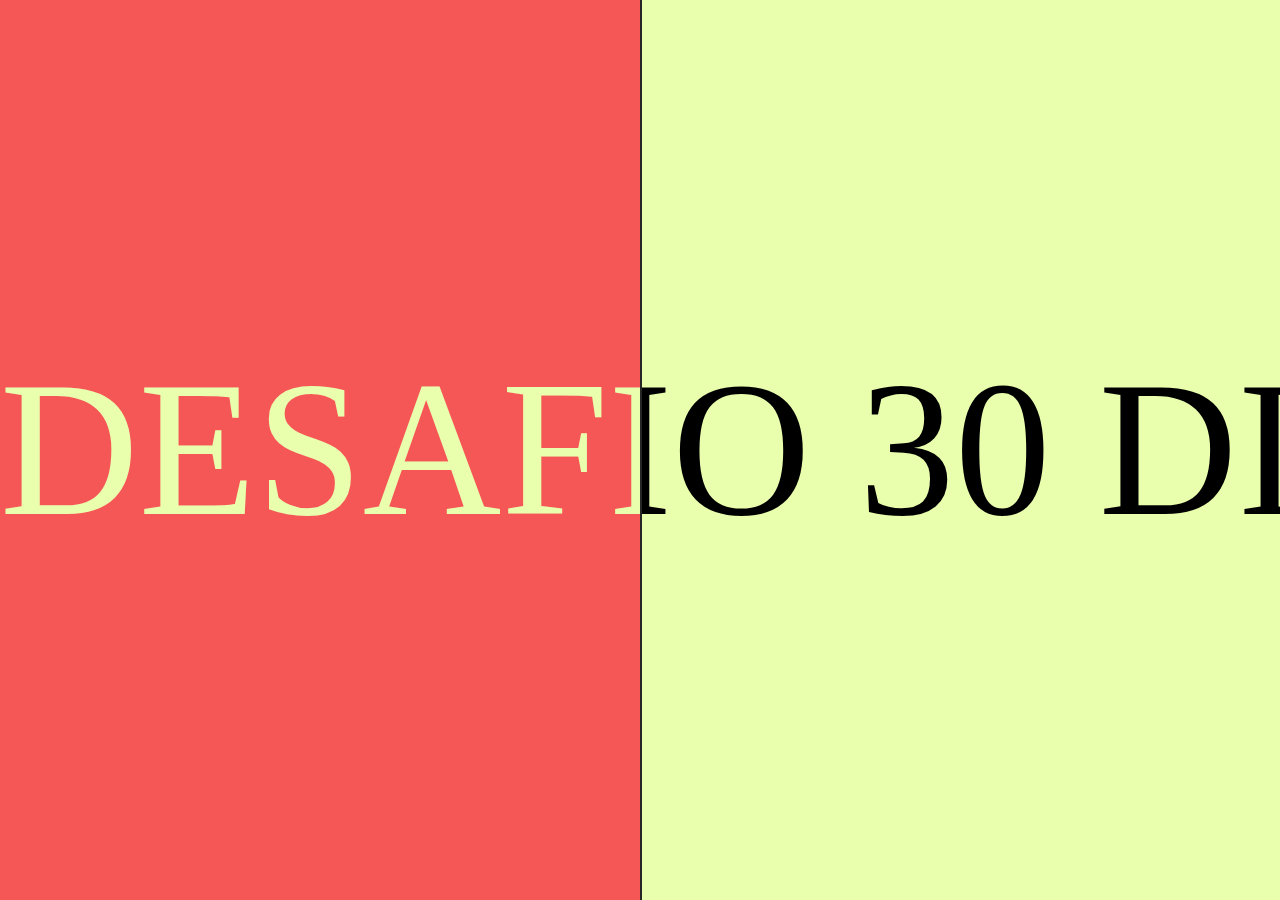
<file: Desafios/dia 03/exercicio03/index.html>
<!DOCTYPE html>
<html lang="en">
<head>
    <meta charset="UTF-8">
    <meta http-equiv="X-UA-Compatible" content="IE=edge">
    <meta name="viewport" content="width=device-width, initial-scale=1.0">
    <title>Document</title>
    <link rel="stylesheet" href="style.css">
</head>
<body>
    <section>
         <span class="mensagem">
            <span>DESAFIO</span>
            <span>30</span>
            <span>DIAS</span>
            <span>CSS</span>
            <span>-</span>
            <span>DESAFIO</span>
            <span>30</span>
            <span>DIAS</span>
            <span>CSS</span>
        </span>    
        
        <div class="caixa">
        <span class="mensagem">    
            <span>DESAFIO</span>
            <span>30</span>
            <span>DIAS</span>
            <span>CSS</span>
            <span>-</span>
            <span>DESAFIO</span>
            <span>30</span>
            <span>DIAS</span>
            <span>CSS</span>
        </span>
        </div>

    </section>
    
</body>
</html>
</file>
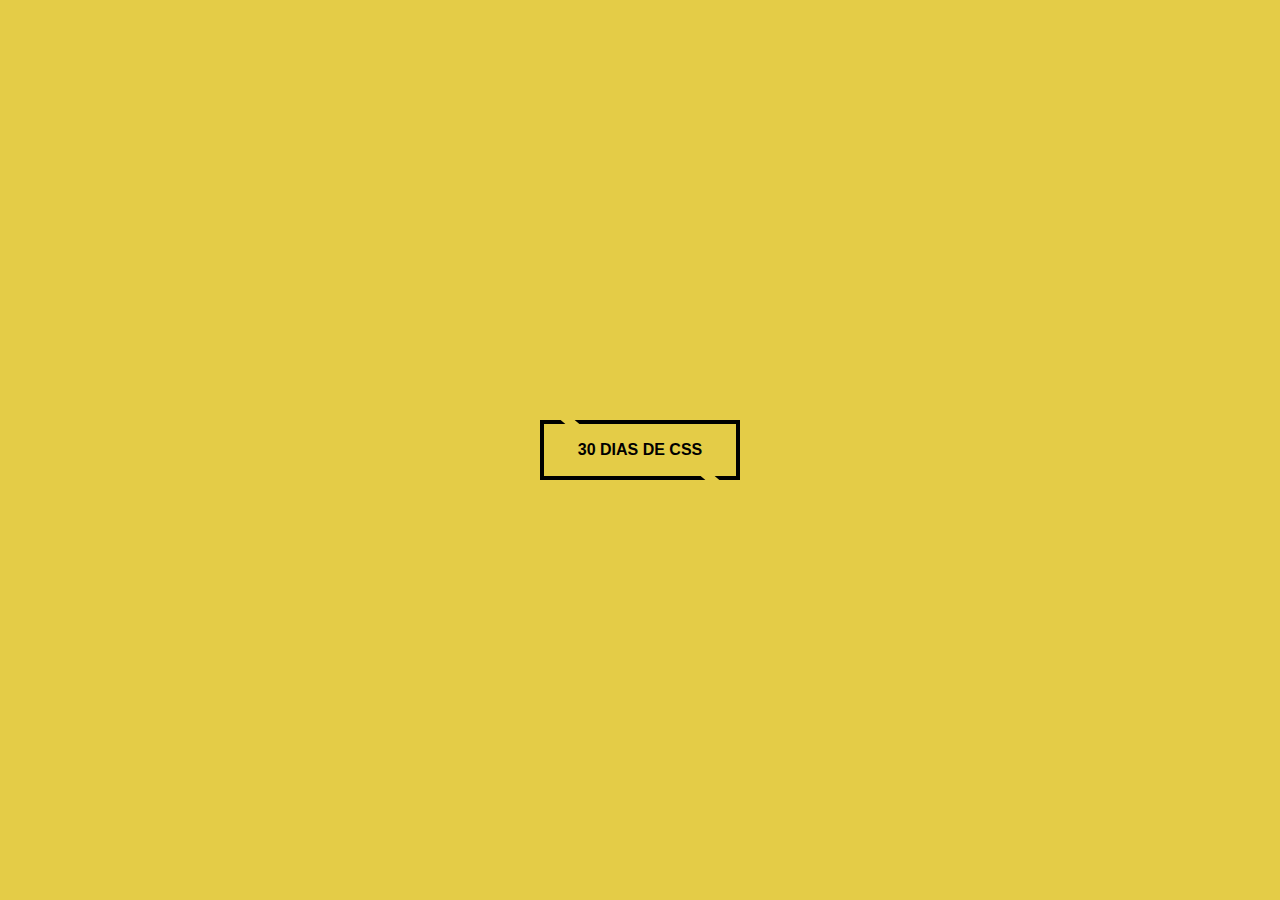
<file: Desafios/dia 04/exercicio04/index.html>
<!DOCTYPE html>
<html lang="en">
<head>
    <meta charset="UTF-8">
    <meta http-equiv="X-UA-Compatible" content="IE=edge">
    <meta name="viewport" content="width=device-width, initial-scale=1.0">
    <title>Document</title>
    <link rel="stylesheet" href="style.css">
</head>
<body>
    <button class="btn">30 DIAS DE CSS</button>
</body>
</html>
</file>
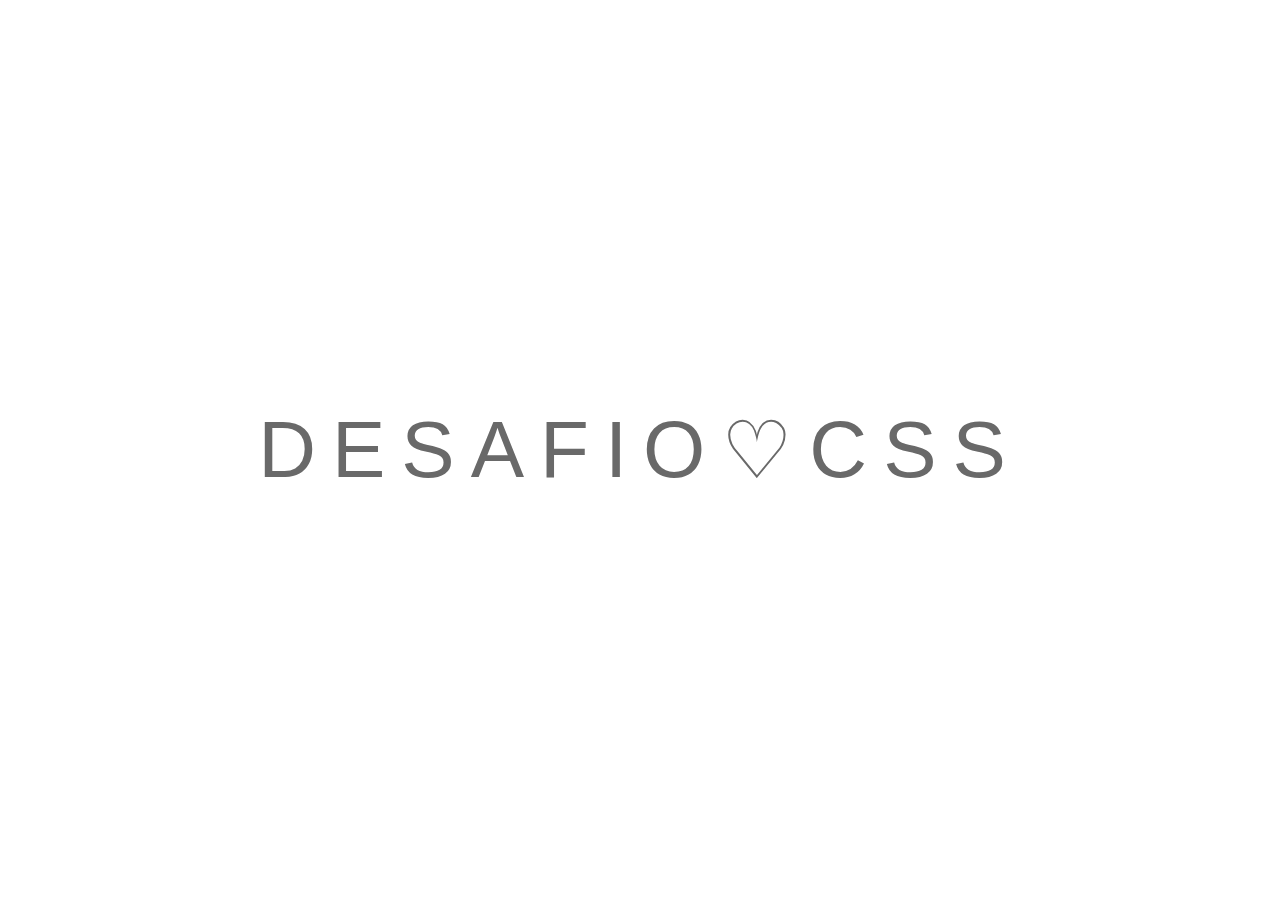
<file: Desafios/dia 06/exercicio06/index.html>
<!DOCTYPE html>
<html lang="en">
<head>
    <meta charset="UTF-8">
    <meta http-equiv="X-UA-Compatible" content="IE=edge">
    <meta name="viewport" content="width=device-width, initial-scale=1.0">
    <title>CSS animation</title>
    <link rel="stylesheet" href="exercicio06.css">
</head>
<body>
    <div class="container">
       
        <ul class="lista">
            <li>D</li>
            <li>E</li>
            <li>S</li>
            <li>A</li>
            <li>F</li>
            <li>I</li>
            <li>O</li>
            <li>♡</li>
            <li class="diferente">C</li>
            <li class="diferente">S</li>
            <li class="diferente">S</li>
        </ul>
   </div>


</body>
</html>
</file>
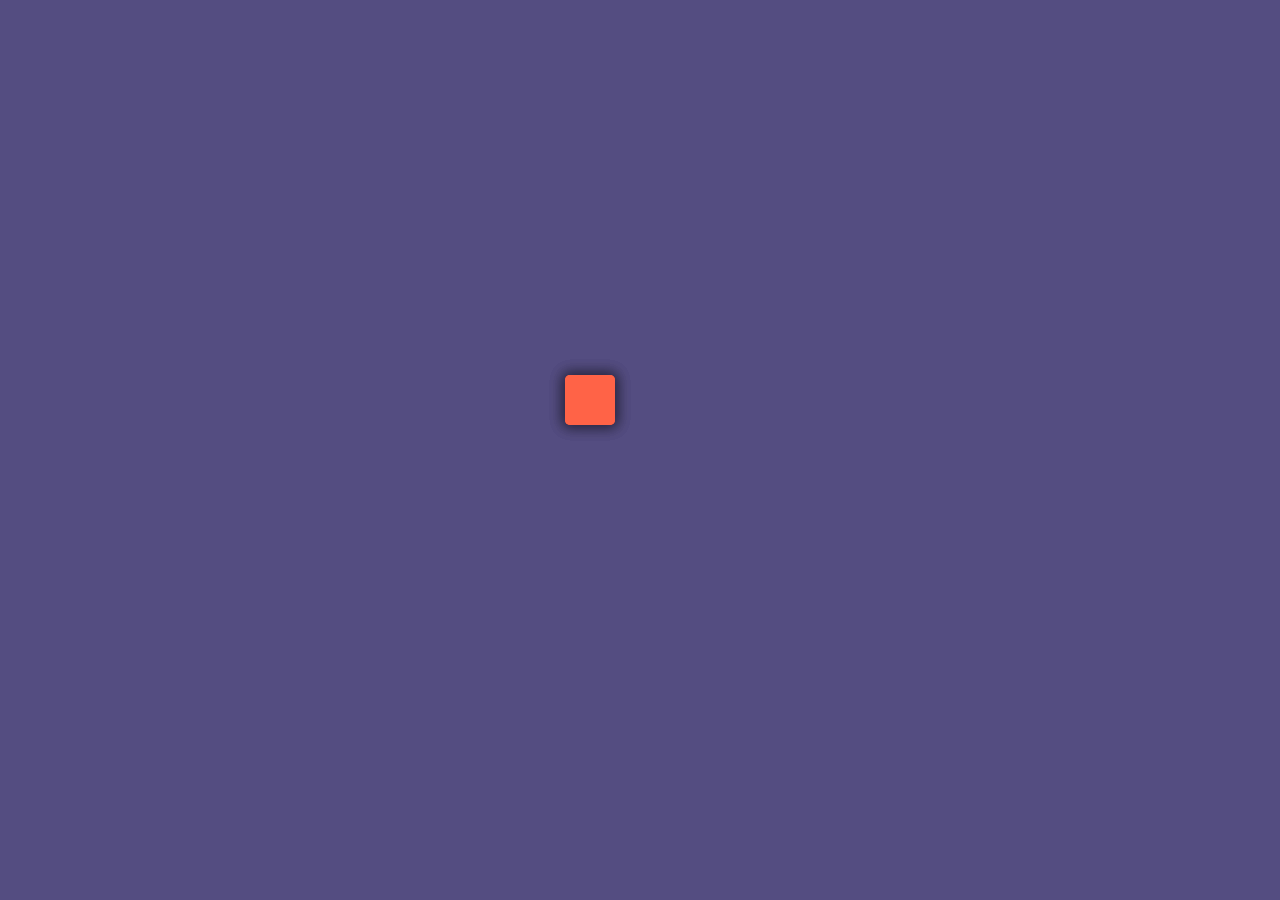
<file: Desafios/Dia 07/exericio07/index.html>
<!DOCTYPE html>
<html lang="en">
<head>
    <meta charset="UTF-8">
    <meta http-equiv="X-UA-Compatible" content="IE=edge">
    <meta name="viewport" content="width=device-width, initial-scale=1.0">
    <title>Document</title>
    <link rel="stylesheet" href="exercicio07.css">
</head>
<body>
    <div class="container">
        <span></span>
        <span></span>
        <span></span>  
    </div>
</body>
</html>
</file>
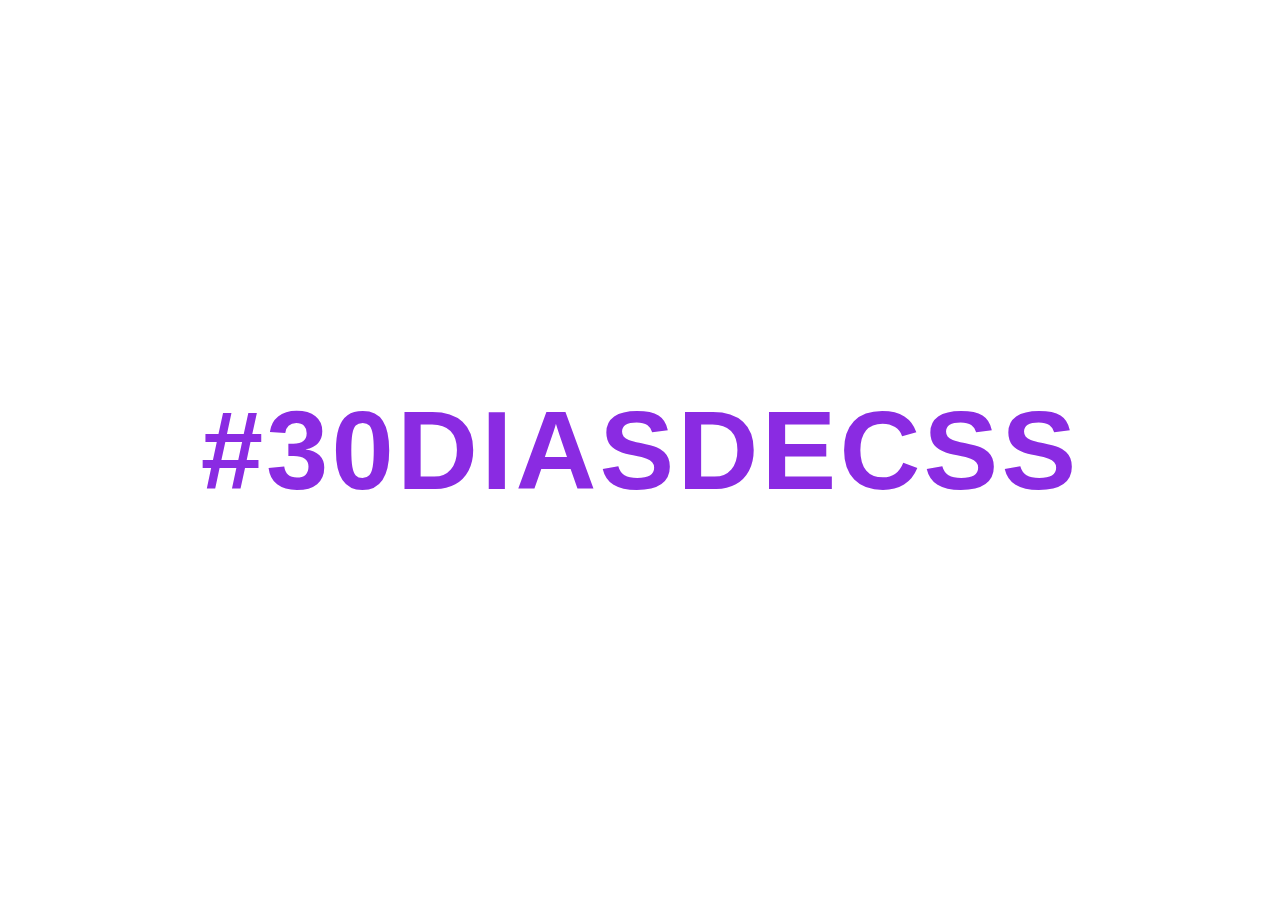
<file: Desafios/dia 12/exercicio12/index.html>
<!DOCTYPE html>
<html lang="en">
<head>
    <meta charset="UTF-8">
    <meta http-equiv="X-UA-Compatible" content="IE=edge">
    <meta name="viewport" content="width=device-width, initial-scale=1.0">
    <link rel="stylesheet" href="style.css">
    <title>exercicio 12</title>
</head>
<body>
    <h1>#30diasdecss</h1>
</body>
</html>
</file>
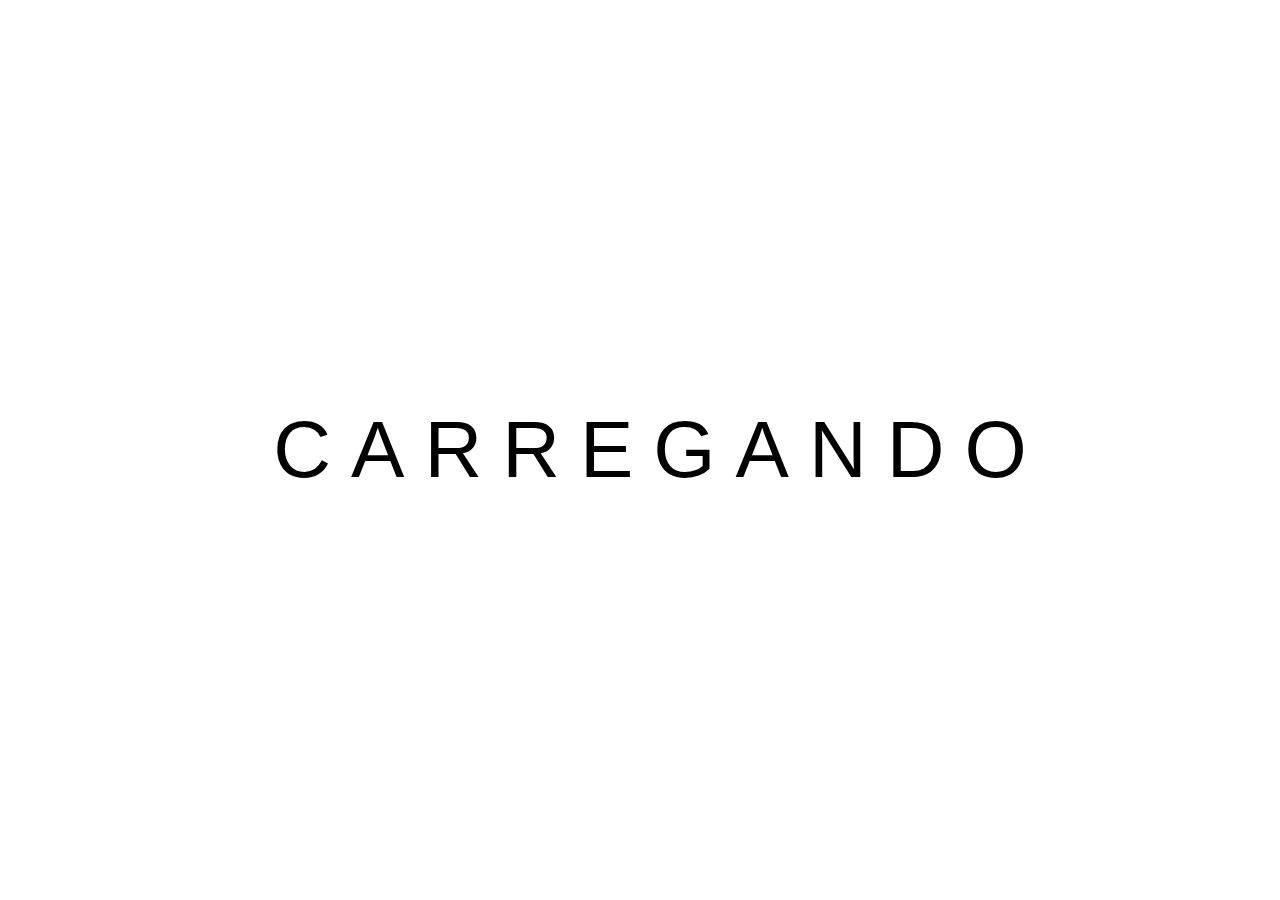
<file: Desafios/dia 13/exercicio13/index.html>
<!DOCTYPE html>
<html lang="en">
<head>
  <meta charset="UTF-8">
  <meta http-equiv="X-UA-Compatible" content="IE=edge">
  <meta name="viewport" content="width=device-width, initial-scale=1.0">
  <title>exercicio 13</title>
  <link rel="stylesheet" href="style.css">
</head>
<body>
    <ul>
      <li>C</li>
      <li>A</li>
      <li>R</li>
      <li>R</li>
      <li>E</li>
      <li>G</li>
      <li>A</li>
      <li>N</li>
      <li>D</li>
      <li>o</li>
    </ul>
</body>
</html>
</file>
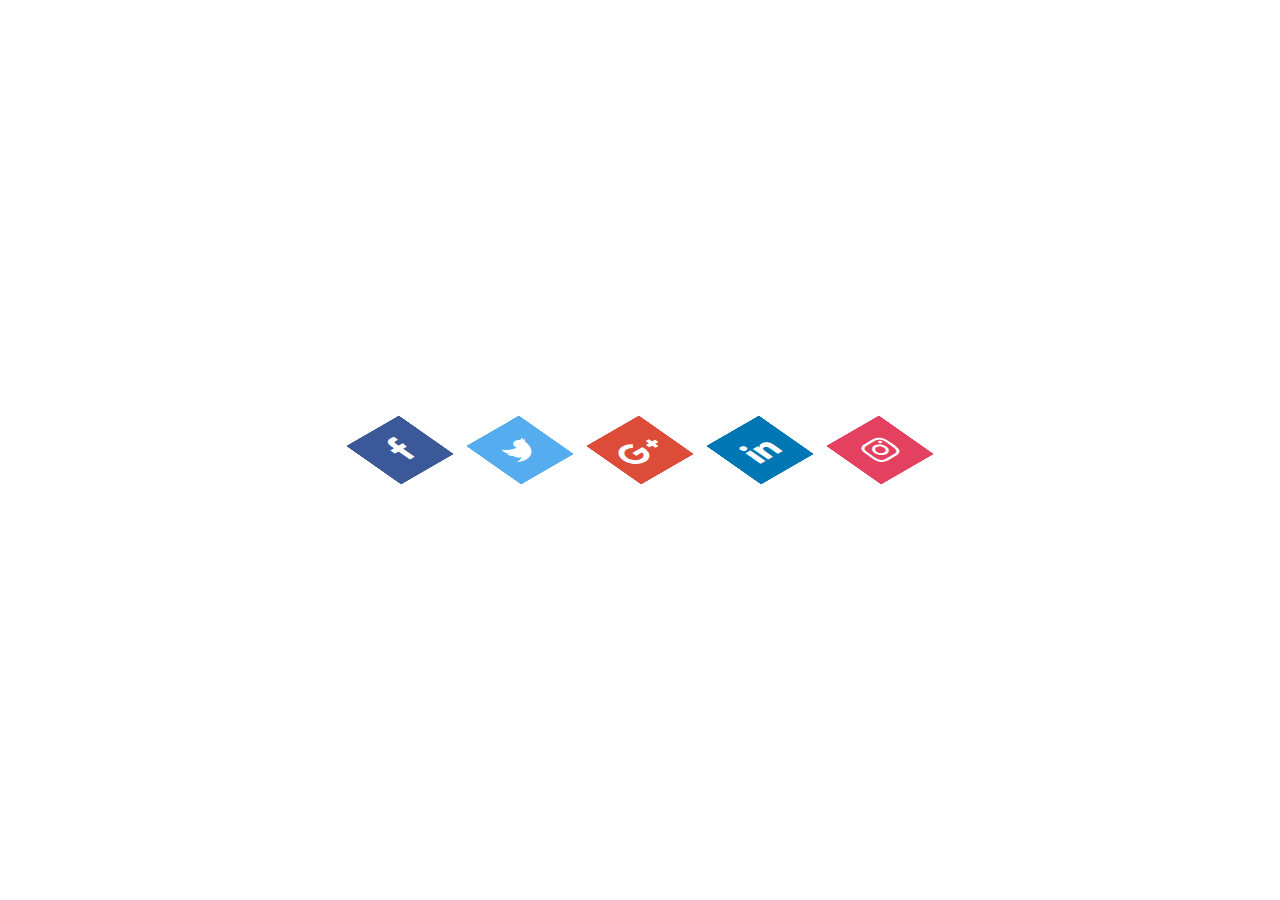
<file: Desafios/dia 01/exercicio01/exercicio01.html>
<!DOCTYPE html>
<html lang="pt-br">
<head>
    <meta charset="UTF-8">
    <meta http-equiv="X-UA-Compatible" content="IE=edge">
    <meta name="viewport" content="width=device-width, initial-scale=1.0">
    <title>Exercicio 01</title>
    <link rel="stylesheet" href="exercicio01.css">
    <link rel="stylesheet" href="https://stackpath.bootstrapcdn.com/font-awesome/4.7.0/css/font-awesome.min.css" integrity="sha384-wvfXpqpZZVQGK6TAh5PVlGOfQNHSoD2xbE+QkPxCAFlNEevoEH3Sl0sibVcOQVnN" crossorigin="anonymous">
</head>
<body>
    <ul>
        <li>
            <span></span>
            <span></span>
            <span></span>
            <span></span>
            <span class="fa fa-facebook" aria-hidden="true"></span>
        </li>
        <li>
            <a href="#">
                <span></span>
                <span></span>
                <span></span>
                <span></span>
                <span class="fa fa-twitter" aria-hidden="true"></span>
            </a>
        </li>
        <li>
            <a href="#">
                <span></span>
                <span></span>
                <span></span>
                <span></span>
                <span class="fa fa-google-plus" aria-hidden="true"></span>
            </a>
        </li>
        <li>
            <a href="#">
                <span></span>
                <span></span>
                <span></span>
                <span></span>
                <span class="fa fa-linkedin" aria-hidden="true"></span>
            </a>
        </li>
        <li>
            <a href="#">
                <span></span>
                <span></span>
                <span></span>
                <span></span>
                <span class="fa fa-instagram" aria-hidden="true"></span>
            </a>
        </li>



    </ul>
    
</body>
</html>
</file>
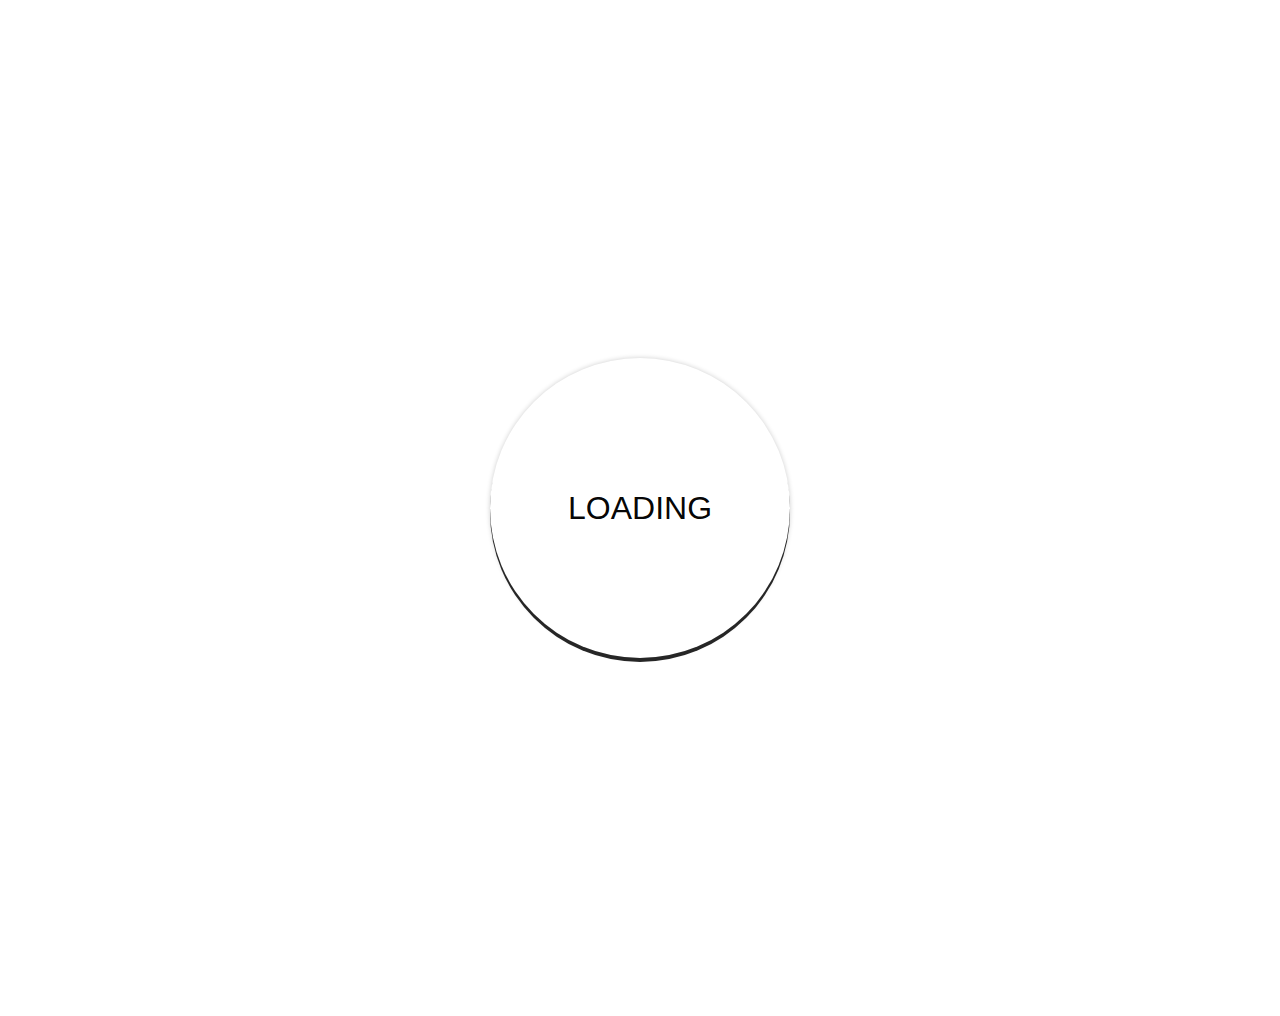
<file: Desafios/dia 02/exercicio02/exercicio02.html>
<!DOCTYPE html>
<html lang="en">
<head>
    <meta charset="UTF-8">
    <meta http-equiv="X-UA-Compatible" content="IE=edge">
    <meta name="viewport" content="width=device-width, initial-scale=1.0">
    <title>Document</title>
    <link rel="stylesheet" href="exercicio02.css">
</head>
<body>
    <div class="container"> 
        <div class="text">LOADING</div>
        <div class="ring"></div>
    </div>
</body>
</html>
</file>
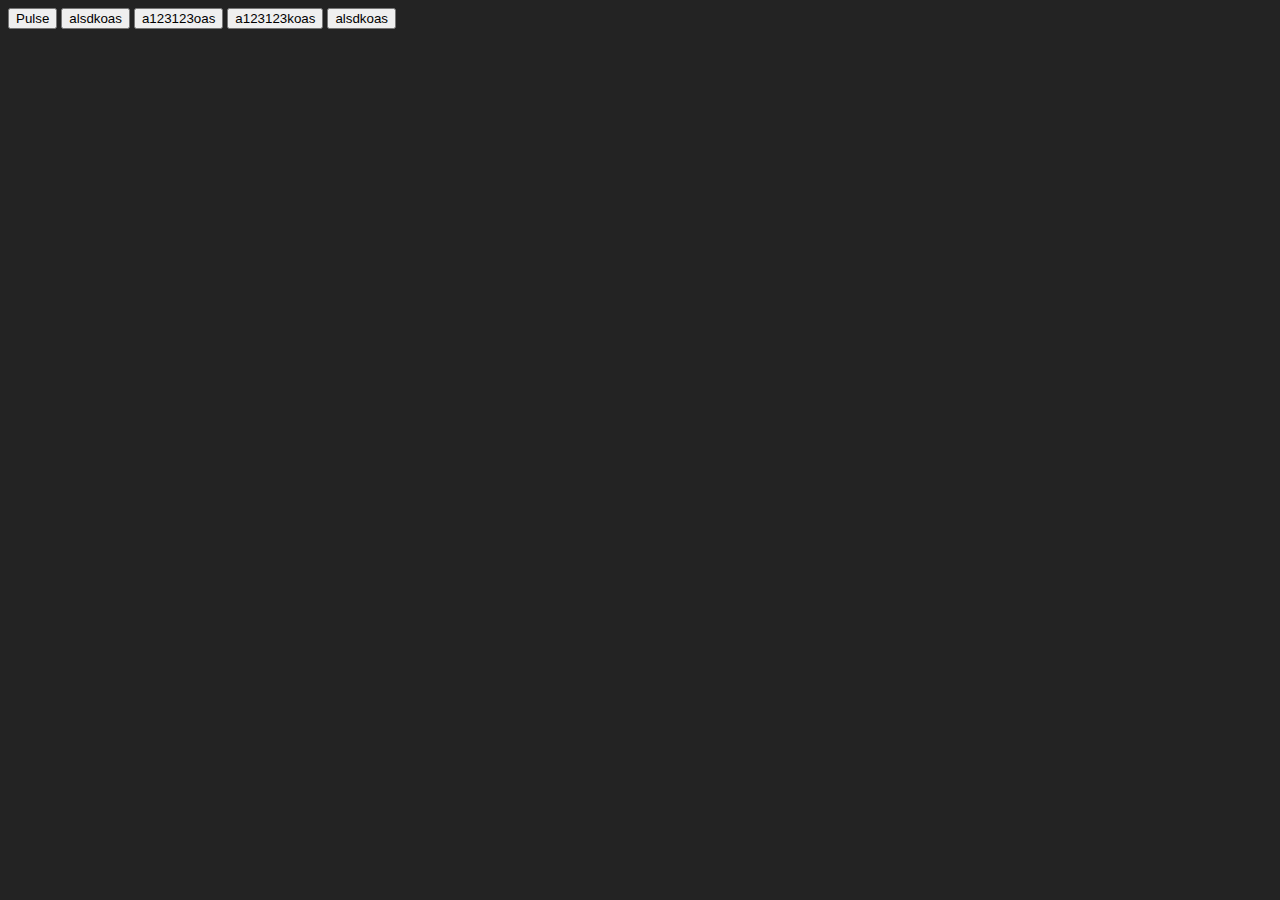
<file: Desafios/dia 05/exercicio05/exercicio.html>
<!DOCTYPE html>
<html lang="en">
<head>
    <meta charset="UTF-8">
    <meta http-equiv="X-UA-Compatible" content="IE=edge">
    <meta name="viewport" content="width=device-width, initial-scale=1.0">
    <title>Exercicio 05</title>
    <link rel="stylesheet" href="style.css">
</head>
<body>
    <div class="container">
        <button id="btn">Pulse</button>
        <button >alsdkoas</button>
        <button >a123123oas</button>
        <button >a123123koas</button>
        <button >alsdkoas</button>

    </div>
    

<script src="script.js"></script>    
</body>
</html>
</file>
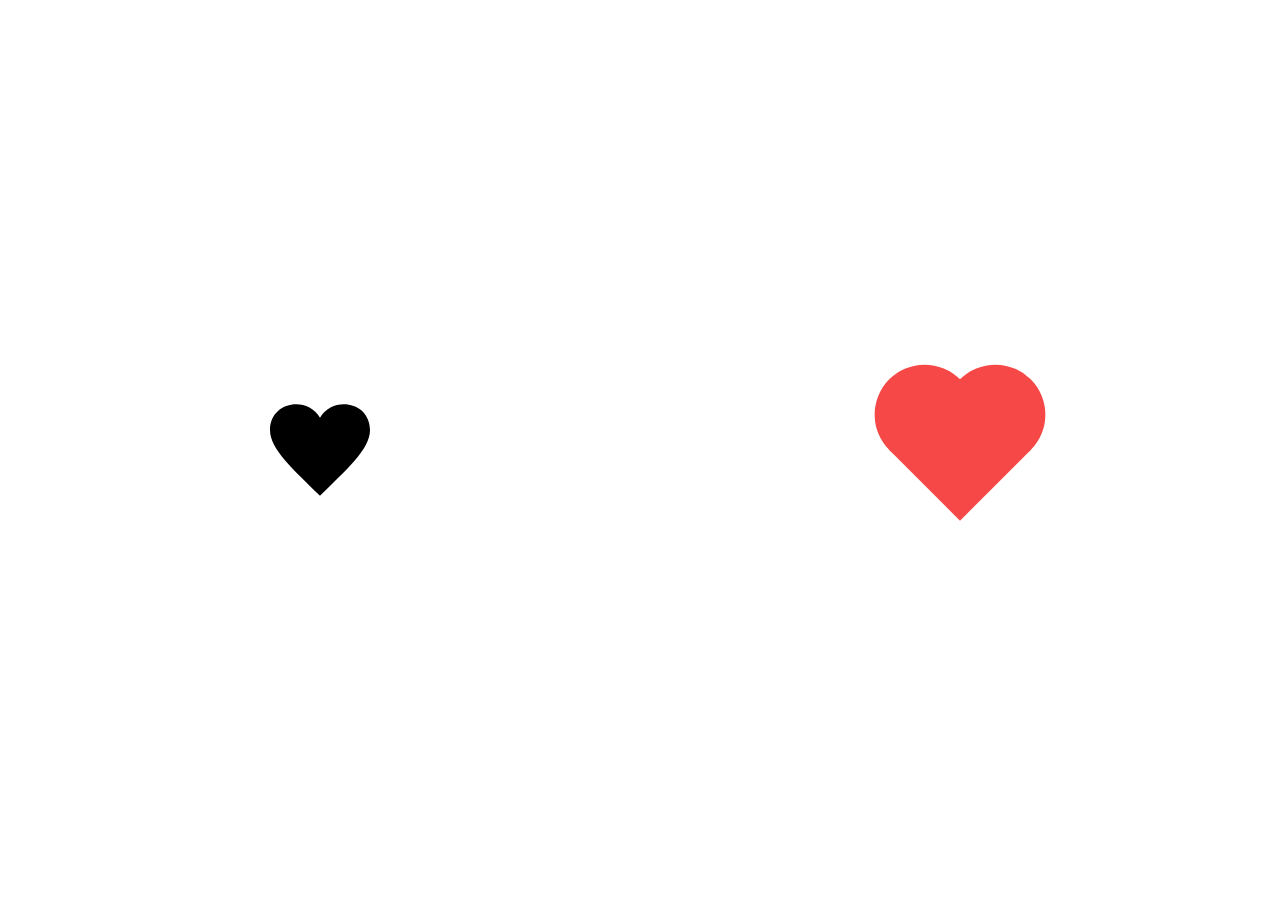
<file: Desafios/dia 08/exercicio08/exercicio8.html>
<!DOCTYPE html>
<html lang="en">
<head>
    <meta charset="UTF-8">
    <meta http-equiv="X-UA-Compatible" content="IE=edge">
    <meta name="viewport" content="width=device-width, initial-scale=1.0">
    <title>Exercicio 08</title>
    <link rel="stylesheet" href="style.css">
    
</head>
<body>
    <svg class='heart' xmlns="http://www.w3.org/2000/svg" width="100" height="100" viewBox="0 0 24 24"><path d="M12 4.248c-3.148-5.402-12-3.825-12 2.944 0 4.661 5.571 9.427 12 15.808 6.43-6.381 12-11.147 12-15.808 0-6.792-8.875-8.306-12-2.944z"/></svg>
    <div class="coracao"></div>
    
</body>
</html>
</file>
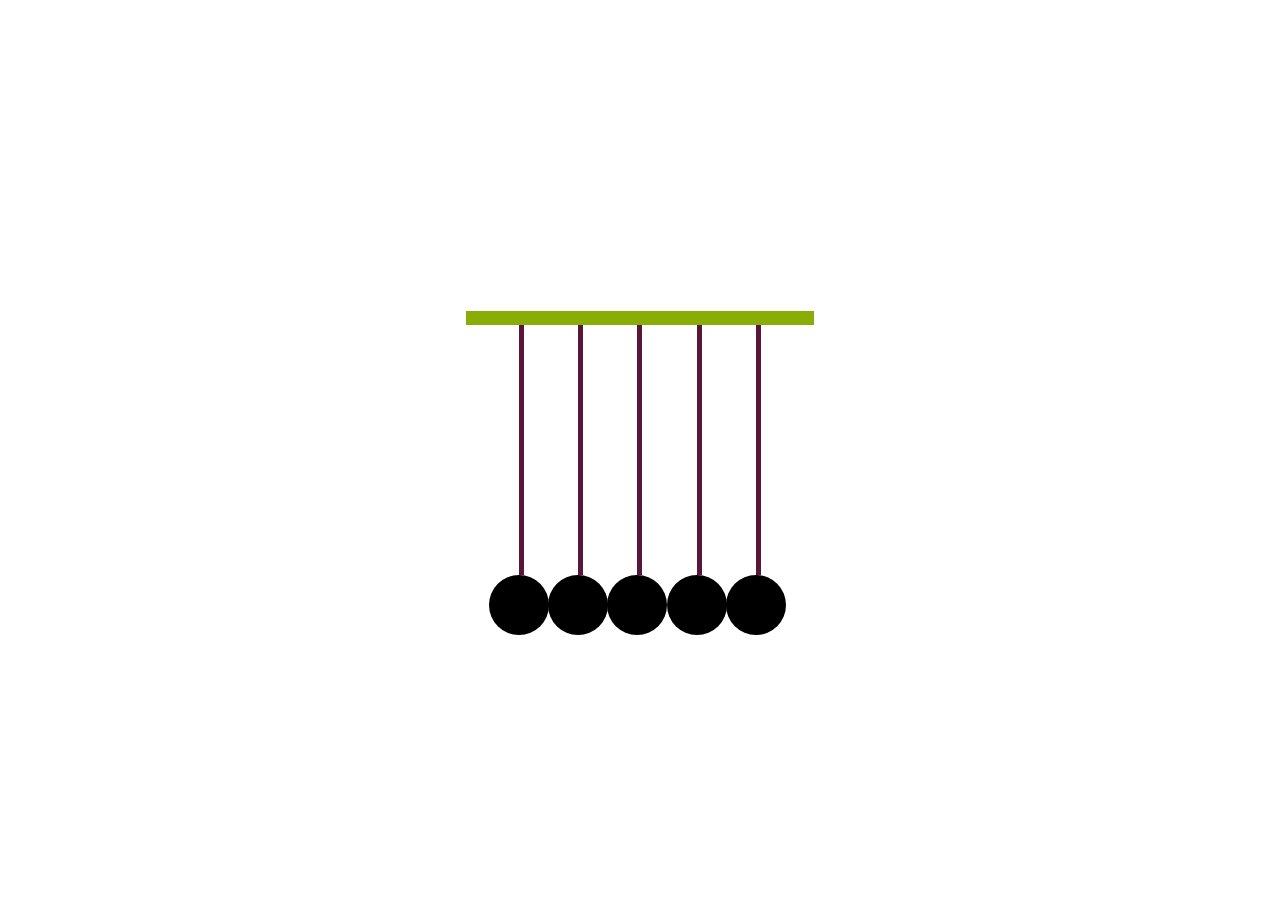
<file: Desafios/dia 09/exercicio09/exercicio09.html>
<!DOCTYPE html>
<html lang="en">
<head>
    <meta charset="UTF-8">
    <meta http-equiv="X-UA-Compatible" content="IE=edge">
    <meta name="viewport" content="width=device-width, initial-scale=1.0">
    <title>exercicio 09</title>
    <link rel="stylesheet" href="style.css">
</head>
<body>
    <div class="container">
        <ul class="lista">
            <li></li>
            <li></li>
            <li></li>
            <li></li>
            <li></li>
        </ul>
    </div>
</body>
</html>
</file>
<file: Desafios/dia 03/exercicio03/style.css>
body
{
    margin: 0;
    padding: 0;
}
section
{
    width: 100%;
    height: 100%;
    background: #eaffae;
    box-sizing: border-box;
    overflow: hidden;
    position: absolute;

}
.caixa {
    overflow: hidden;
    position: absolute;
    width: 50%;
    height: 100%;
    background-color: #f55757;
    color: #eaffae;
    left: 0 ;
    top: 0;
    border-right: 2px solid #262626;
}

.mensagem {
    position: absolute;
    top: 50%;
    transform:translateY(-50%);
    white-space: nowrap;
    font-size: 12em;
    line-height: 220px;
    overflow: hidden;
    font-family: "arial black";
    animation: animate 20s linear infinite;
}

@keyframes animate
{
    0%
    {
        transform: translate(0, -50%);
    }
    100%
    {
        transform: translate(-50%, -50%);
    }
}
</file>
<file: Desafios/dia 04/exercicio04/style.css>
* 
{
    margin: 0;
    padding: 0;
    font-family: "montserrat", sans-serif;
}

body 
{
    background: #e4cc47;
    height: 100vh;
    display: flex;
    align-items: center;
    justify-content: center;
}

.btn {
    width: 200px;
    height: 60px;
    background: none;
    border: 4px solid;
    color: rgb(0, 0, 0);
    font-size: 16px;
    font-weight: 700;
    cursor: pointer;
    position: relative;
}

.btn::before, .btn::after {
    content: '';
    position: absolute;
    width: 14px;
    height: 4px;
    background: #e4cc47;
    transform: skewX(50deg);
    transition: .4s linear;
}

.btn::before{
    top: -4px;
    left: 10%;
}
.btn::after
{
    bottom: -4px;
    right: 10%;
}
.btn:hover::before {
    left:80%;
}
.btn:hover::after {
    right: 80%;
}
</file>
<file: Desafios/dia 06/exercicio06/exercicio06.css>
*{
    margin:0;
    padding:0;
    font-family: 'Lato', sans-serif;
}


.container {
    background: rgba(253, 255, 255, 0);
    position: relative;
    height: 100vh;
}
.lista {
    position: absolute;
    list-style: none;
    top: 50%;
    left: 50%;
    transform: translate(-50%, -50%);
    display: flex;
}
li{
    font-size: 5rem;
    letter-spacing: 1rem;
    color: dimgrey;    
    animation: lighting 1.4s linear infinite;
}


@keyframes lighting {
    
        0% {
            color: #484848;
            text-shadow: none;
        }
    
        90% {
            color: #484848;
            text-shadow: none;
        }
    
        100% {
            color: #fff900;
            text-shadow: 0 0 7px #fff900, 0 0 50px #ff6c00;
        }
    }

.lista li:first-child{
    animation-delay: 0s;
}
.lista li:nth-child(2){
    animation-delay: 0.1s;
}
.lista li:nth-child(3){
    animation-delay: 0.2s;
}
.lista li:nth-child(4){
    animation-delay: 0.3s;
}
.lista li:nth-child(5){
    animation-delay: 0.4s;
}
.lista li:nth-child(6){
    animation-delay: 0.5s;
}
.lista li:nth-child(7){
    animation-delay: 0.6s;
}
.lista li:nth-child(8){
    animation-delay: 0.7s;
}
.diferente {
    animation-delay:2.4 !important ;
    animation: lighting2 1.4s linear infinite;
}

@keyframes lighting2{
    0% {
        color: #484848;
        text-shadow: none;
    }
    50% {
        color: #00e1ff;
        text-shadow: 0 0 7px #fff900, 0 0 50px #ff6c00;
    } 
    100% {
        color: #00e1ff;
        text-shadow: 0 0 7px #fff900, 0 0 50px #ff6c00;
    }
}
</file>
<file: Desafios/Dia 07/exericio07/exercicio07.css>
body {
    background: rgb(84, 77, 129);
    display: flex;
    justify-content: center;
    align-items: center;
    height: 100vh;
    margin: 0;
    padding: 0%;
    /* position: relative; */
}
.container {
    position: relative;
    width: 150px;
    height: 150px;
    
}
.container span {
    position: absolute;
    margin-right: 1rem;
    border-radius: 5px;
    width: 50px;
    height: 50px;
    background: tomato;
    box-shadow: 0px 0px 13px 3px rgba(0, 0, 0, 0.219);
    margin-bottom: 1rem;
    animation: animate 2s linear infinite;
}

.container span:nth-child(1) {
    animation-delay: 0.7s;
}
.container span:nth-child(2) {
    animation-delay: 1.4s;
}   
@keyframes animate {

    0% {top: 0; left: 0;}

    12.5% { top: 0; left: 50%;}

    25% { top: 0; left: 50%;}

    37.5% { top: 50%; left: 50%;}

    50% { top: 50%; left: 50%;}

    62.5% { top: 50% ; left: 0;}

    75% { top: 50% ; left: 0;}

    82.5% { top: 0; left: 0;}

    100% { top: 0; left: 0;}
}
</file>
<file: Desafios/dia 12/exercicio12/style.css>
body {
    display: flex;
    justify-content: center;
    align-items: center;
    height: 100vh;
    margin: 0;
}

h1 {
    font-size: 7rem;
    font-family: Verdana, Geneva, Tahoma, sans-serif;
    letter-spacing: 0.2rem;
    text-transform: uppercase;
    color: blueviolet;
}

h1:hover::first-letter {
    animation: preenchimento 1s linear;
}
@keyframes  preechimento {
      0%{color: blueviolet}
      100%{color: violet}
}
</file>
<file: Desafios/dia 13/exercicio13/style.css>
body {
  margin: 0;
  height: 100vh;
  display: flex;
  justify-content: center;
  align-items: center;
}

ul{
  margin: 0;
  list-style: none;
  display: flex;
  font-family: sans-serif;
  font-size: 80px;
  text-transform: uppercase;
}

li {
  letter-spacing: 20px;
  animation: loading 3s linear infinite
}

@keyframes loading {
  0% {
      color:red;
      transform: translateX(-50px);
      letter-spacing: 20px;
      opacity: 0;
    }

   10% {
     opacity: 1;
   }

   50% {
     opacity: 1;
     letter-spacing: -20px;
   }
   
  100%  {
    opacity: 0;
    color: blue;
    letter-spacing: 20px;
    transform: translateX(50px);
  }
}
  ul li:nth-child(1)
  {
      animation-delay: 0s;
  }
  ul li:nth-child(2)
  {
      animation-delay: 0.2s;
  }
  ul li:nth-child(3)
  {
      animation-delay: 0.4s;
  }
  ul li:nth-child(4)
  {
      animation-delay: 0.6s;
  }
  ul li:nth-child(5)
  {
      animation-delay: 0.8s;
  }
  ul li:nth-child(6)
  {
      animation-delay: 1s;
  }
  ul li:nth-child(7)
  {
      animation-delay: 1.2s;
  }
  ul li:nth-child(8)
  {
      animation-delay: 1.4s;
  }
  ul li:nth-child(9)
  {
      animation-delay: 1.6s;
  }
  ul li:nth-child(10)
  {
      animation-delay: 1.8s;
  }
</file>
<file: Desafios/dia 01/exercicio01/exercicio01.css>
body {
    margin: 0;
    padding: 0;
    height: 100vh;
    display: flex;
    align-items: center;
    justify-content: center;
}

ul {
    position: relative;
    margin: 0;
    padding: 0;
    display: flex;
}

ul li 
{
    position: relative;
    list-style: none;
    width: 60px;
    height: 60px;
    margin: 0 30px;
    transform: rotate(-30deg) skew(25deg);
    background: #ccc;
}
ul li span
{
    position: absolute;
    top: 0;
    left: 0;
    width: 100%;
    height: 100%;
    background: #000;
    transition: 0.5s;
    display: flex !important;
    align-items: center;
    justify-content: center;
    color: #fff;
    font-size: 30px !important;
}

ul li:hover span
{
box-shadow: -1px 1px 1px rgba(0,0,0,.1);    
}

ul li:hover span:nth-child(5)
{
    transform: translate(40px, -40px);
    opacity: 1;
}
ul li:hover span:nth-child(4)
{
    transform: translate(30px, -30px);
    opacity: 0.8;
}
ul li:hover span:nth-child(3)
{
    transform: translate(20px, -20px);
    opacity: 0.6;
}
ul li:hover span:nth-child(2)
{
    transform: translate(10px, -10px);
    opacity: 0.4;
}
ul li:hover span:nth-child(1)
{
    transform: translate(0,0);
    opacity: .2;
}
ul li:nth-child(1) span
{
    background: #3b5999;
}
ul li:nth-child(2) span
{
    background: #55acee;
}
ul li:nth-child(3) span
{
    background: #dd4b39;
}
ul li:nth-child(4) span
{
    background: #0077b5;
}
ul li:nth-child(5) span
{
    background: #e4405f;
}
</file>
<file: Desafios/dia 02/exercicio02/exercicio02.css>
body {
    display: flex;
    justify-content: center;
    align-items: center;
    height: 1000px;
    font-family: Verdana, Geneva, Tahoma, sans-serif;
}
.container {
    display: flex;
    justify-content: center;
    align-items: center;
    width: 600px;
    height: 600px;
    color: rgba(0, 0, 0, 0.295);
}

.text{
    display: flex;
    justify-content: center;
    align-items: center;
    font-size: 32px;
    color: rgba(0, 0, 0, 0.979);
    box-shadow: 0 0 5px rgba(0,0,0,.2);
    border-radius: 50%;
    width: 300px;
    height: 300px;
}

.ring {
    position: absolute;
    box-shadow: 0 4px 0 #262626;
    border-radius: 50%;
    width: 300px;
    height: 300px;
    animation: animate 1s linear infinite;

}

@keyframes animate
{
    0%
    {
        transform: rotate(0deg);
    }
    100%
    {
        transform: rotate(360deg);
    }
}
</file>
<file: Desafios/dia 05/exercicio05/style.css>
body {
    background-color: rgba(0, 0, 0, 0.863); 
}

.btn {
    position: absolute;
    top: 50%;
    left: 50%;
    transform: translateX(-50%) translateY(-50%);

    width: 100px;
    height: 100px;
    border-radius: 50%;
    border:none;
    text-transform: uppercase;
    font-size: 1.2rem;
    color: white;
    background: #177b81;
    letter-spacing: 1px;
    box-shadow:  #177b81;
    animation: animate 3s linear infinite;
}
@keyframes animate {
    0% { box-shadow: 0 0 0 0 rgb(55 209 201 / 70%), 0 0 0 0 rgb(24 153 104 / 70%)
    }
    40% {
        box-shadow:0 0 0 50px rgb(55 209 201 / 0%), 0px 0px 0 0 rgb(55 209 201 / 70%);
    }
    80% {
       box-shadow: 0 0 50px rgb(55 209 201 / 0%), 0 0 0 30px rgb(55 209 201 / 0%);
    }
    100% {
        box-shadow: 0 0 0 0 rgb(55 209 201 / 0%), 0 0 0 30px rgb(55 209 201 / 0%);
    }
}

.background {
    background: red;
}
</file>
<file: Desafios/dia 08/exercicio08/style.css>
body {
    display: flex;
    align-items: center;
    justify-content: space-around;
    height: 100vh;
    margin: 0;
    padding: 0;
}
.coracao
{
    position: relative;
    width: 100px;
    height: 100px;
    background-color: rgb(247, 72, 72);
    transform: rotate(45deg);
    animation: batidao 1.4s linear infinite;
}
.coracao:before
{
    content: '';
    position: absolute;
    top: 0;
    left: 0;
    width: 100%;
    height: 100%;
    background-color: rgb(247, 72, 72);
    transform: translateY(-50%);
    border-radius: 50%;
}
.coracao:after
{
    content:'' ;
    position: absolute;
    top: 0;
    left: 0;
    width: 100%;
    height: 100%;
    background-color: rgb(247, 72, 72);
    transform: translateX(-50%);
    border-radius: 50%;
} 
.heart {
    animation: batidao2 1.4s linear infinite;
}
@keyframes batidao {
    0% {transform:  rotate(45deg) scale(1);}
    25% {transform:  rotate(45deg) scale(1);}
    30% {transform:  rotate(45deg) scale(1.4);}
    50% {transform:  rotate(45deg) scale(1.2);}
    70% {transform:  rotate(45deg) scale(1.4);}
    100% {transform:  rotate(45deg) scale(1);}
}
@keyframes batidao2 {
    0% {transform:   scale(1);}
    25% {transform:   scale(1);}
    30% {transform:   scale(1.4);}
    50% {transform:  scale(1.2);}
    70% {transform:   scale(1.4);}
    100% {transform:  scale(1);}
}
</file>
<file: Desafios/dia 09/exercicio09/style.css>
body {
    display: flex;
    justify-content: center;
    align-items: center;
    height: 100vh;
    margin: 0;
    padding: 0;
}
.container {
    box-shadow:0px -15px 0px -1px #89ad04;
    width: 350px;
    
}
.lista {
    display: flex;
    list-style: none;
    margin: 0;
    align-items: center;
    justify-content: space-evenly;
    padding: 0;
    
}
.lista li {
    width: 5px;
    height: 250px;
    background: rgb(88, 22, 58);
    position: relative;
    transform-origin: top;
}
.lista li::before{
    content: '';
    position: absolute;
    width: 60px;
    height: 60px;
    background: black;
    top:100%;
    transform: translate(-50%);
    border-radius: 50%;
    
    
}
.lista li:first-child {
    animation: penduloEsquerda 2s ease-in infinite;  
}
.lista li:last-child {
    animation: penduloDireita 2s ease-in infinite;
  
}
@keyframes penduloEsquerda {
    0% {transform: rotate(0deg);}
    25% {transform: rotate(60deg);}
    50% {transform: rotate(0deg);}
 }
@keyframes penduloDireita {
   50% {transform: rotate(0deg);}
   75% {transform: rotate(-60deg);}
   100% {transform: rotate(0deg);}
}
</file>
